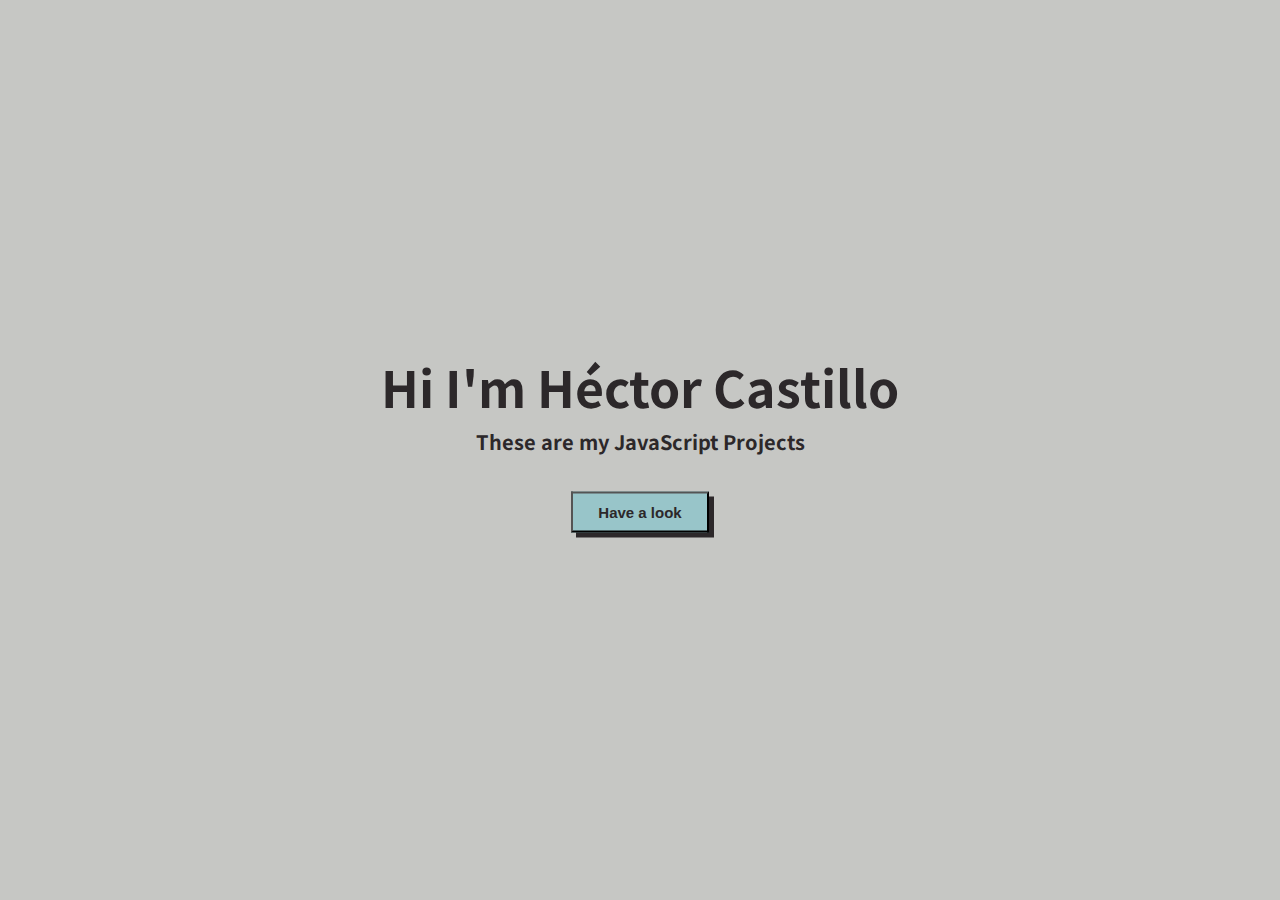
<file: index.html>
<!DOCTYPE html>
<html>
    <head>
        <title>Hector Castillo JS</title>
        <meta charset="UTF-8">
        <meta name="viewport" content="width=device-width, initial-scale=1.0">
    </head>
    <style>
        @import url('https://fonts.googleapis.com/css2?family=Noto+Sans+JP:wght@700&display=swap');
        body, html {
            background: #C6C7C4;
            font-family: 'Noto Sans JP', sans-serif;
        }
        .textintro {
            text-align: center;
            position: absolute;
            top: 50%;
            left: 50%;
            transform: translate(-50%, -50%);
            color: #2C282A;
            line-height: 35px;
        }
        .textintro h1{
            font-size: 50px;

        }
        .textintro p{
            font-size: 20px;
        }
        .textintro button{
            background-color: #98C5C9;
            padding: 10px 25px;
            cursor: pointer;
            box-shadow: 5px 5px #2C282A;
        }
        .textintro button a{
            text-decoration: none;
            font-size: 15px;
            font-weight: bold;
            color: #2C282A;
            text-align: center;
        }
        .textintro button:hover{
            background: white;
            color: #2C282A;
        }
        
    </style>
    <body>
        <div class="intro">
            <div class="textintro">
                <h1>Hi I'm Héctor Castillo</h>
                    <p>These are my JavaScript Projects</p>
                    <button><a href="Jsprojhectorcastillo.html">Have a look</a></button>
            </div>
        </div>
    </body>
</html>
</file>
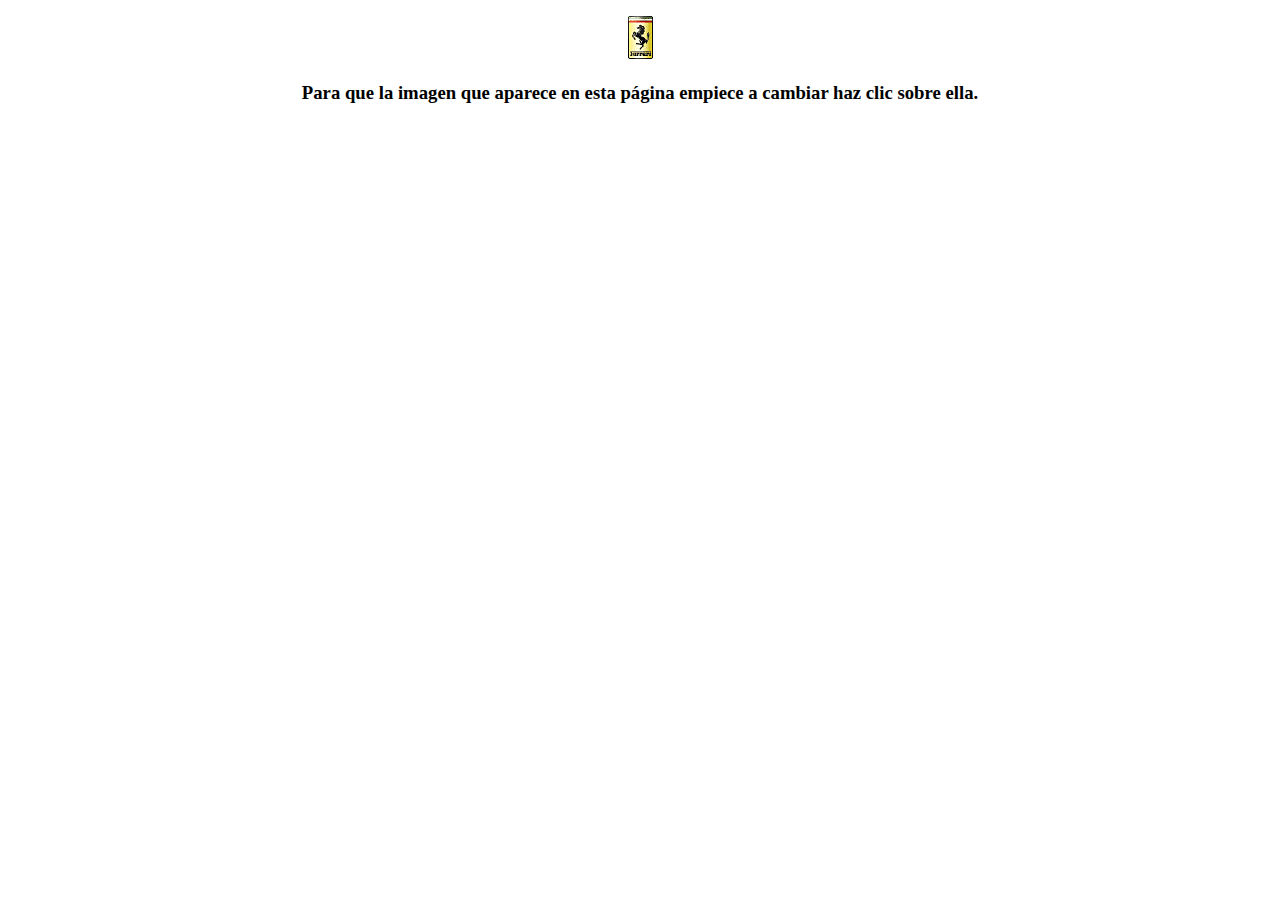
<file: bannerimg.html>
<!DOCTYPE html>
<html>
    <head>
        <title>Banner image</title>
        <meta charset="UTF-8">
        <meta name="viewport" content="width=device-width, initial-scale=1.0">
        <style>
            p, h3 {
                text-align:center;
            }
        </style>
        <script>
            //Variable que define el número de imagen
            var contador;
            function cambia(){
                //Modificamos el atributo src de la imagen de la página, indicando el
                //nuevo nombre que cambiará según el valor de contador Banner1, Banner2...
                document.getElementById("Imagen").src = "imagenes/banner"+contador+".gif";
                //Aumentamos el valor de contador
                contador=contador+1;
                if (contador>10) contador=1; //Si hemos pasado la última imagen volvemos a empezar
                //Volvemos a llamar a la función para que cambie la imagen
                setTimeout("cambia()",1000);
            }
            function Comenzar()
            {
                //Empieza el proceso de cambio de imagenes
                contador=1;
                setTimeout("cambia()",300);
            }
        </script>
    </head>
    <body>
      <p><img name="Imagen" id="Imagen" src="imagenes/banner0.gif" onClick="Comenzar()"></p>
      <h3>Para que la imagen que aparece en esta página empiece a cambiar haz clic sobre ella.</h3>
    </body>
</html>
</file>
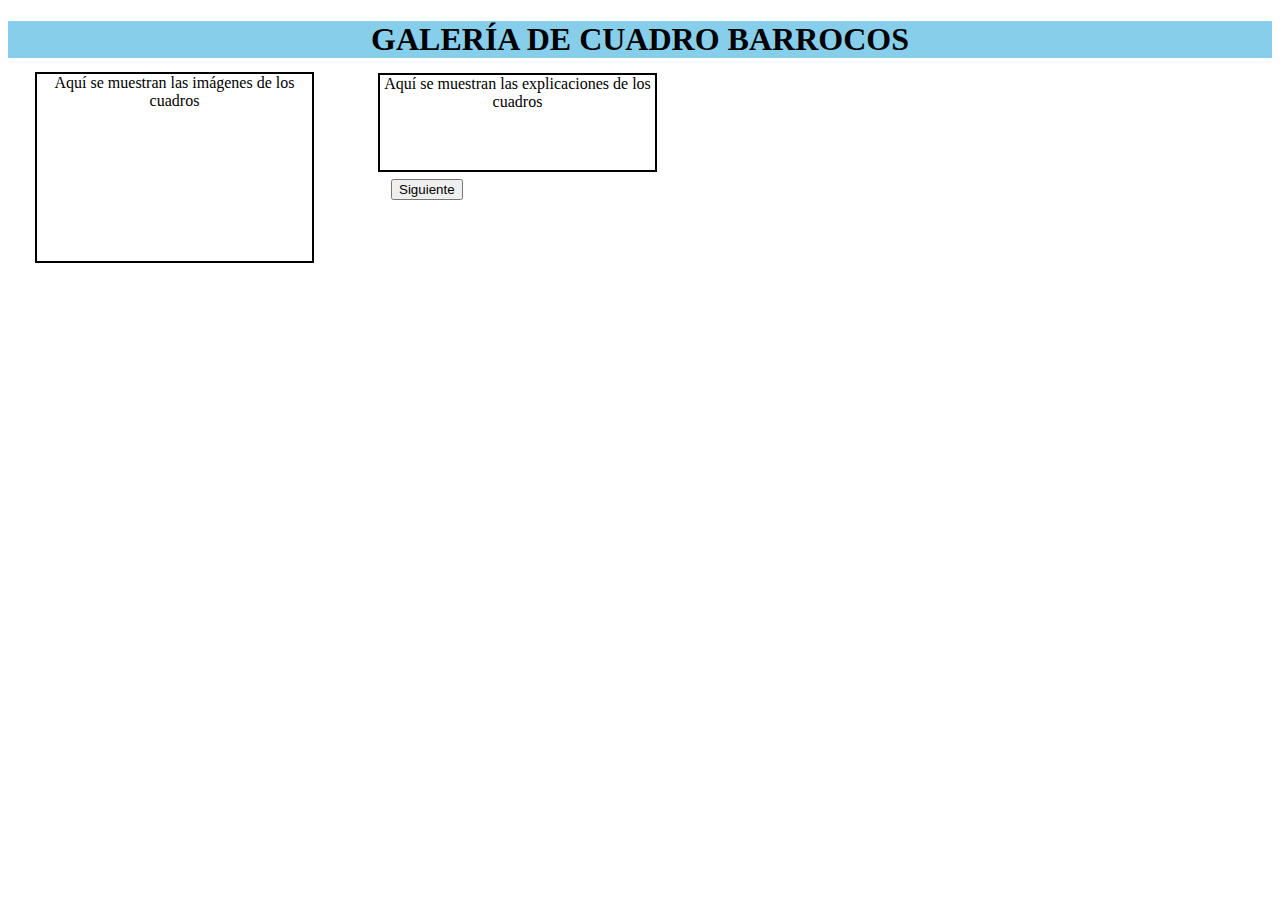
<file: gallery.html>
<!DOCTYPE html>
<html lang="en">
    <head>
        <title>Project One/Gallery</title>
        <meta charset="UTF-8">
        <meta name="viewport" content="width=device-width, initial-scale=1.0">
        <style type="text/css">
            .centro {
                text-align: center;
                background-color: skyblue;
            }
            #imagen {
                position:absolute;
                width:275px;
                height:187px;
                z-index:1;
                left: 35px;
                top: 72px;
                border-style: solid;
                border-width: 2px;
            }
            #explicacion {
                position:absolute;
                width:275px;
                height:95px;
                z-index:1;
                left: 378px;
                top: 73px;
                border-style: solid;
                border-width: 2px;
            }
            #boton {
                position:absolute;
                z-index:1;
                left: 391px;
                top: 179px;
            }
        </style>

        <script>
            //Show Art Gallery     
            var posicion = 0;
            var imgarray = new Array("caravaggio_david_goliat.jpg", "descendimiento.jpg", "vocaciondesanmateo.jpg");
            var exparray = new Array("Pintado hacia 1599-1600 por Caravaggio. Narra la historia de David contra Goliath. Se conserva actualmente en el Museo del Prado.", "Encargo que se le realizó a Rubens en 1611. Terminado en 1614 destaca por el uso de la luz y figuras un tanto pasadas de peso.", "Al oleo sobre lienzo, encargada en 1699 a Caravaggio para decorar la capilla Contarelli en la iglesia romana de San Luis de los Franceses donde aun se conserva.");

            function cargar() {
                var capaimagen = document.getElementById("imagen");
                var capaexplicacion = document.getElementById("explicacion");
                capaimagen.innerHTML = "<img src='imagenes/" + imgarray[posicion] + "'/- height='187px' width='275px'/>";
                capaexplicacion.innerHTML = exparray[posicion];
                var elem = document.getElementById('imagen');
                elem.style.width = '100';
                if (++posicion == 3)
                    posicion = 0;
            }
        </script>

    </head>
    <body>
        <!-- Show Art Gallery -->
        <div class="centro"> 
            <h1>GALERÍA DE CUADRO BARROCOS</h1>
            <div id="imagen">Aquí se muestran las imágenes de los cuadros</div>
            <div id="explicacion">Aquí se muestran las explicaciones de los cuadros</div>
            <div id="boton">
                <input type="button" value="Siguiente" onclick="cargar();">
            </div>
        </div>      
    </body>
</html>
</file>
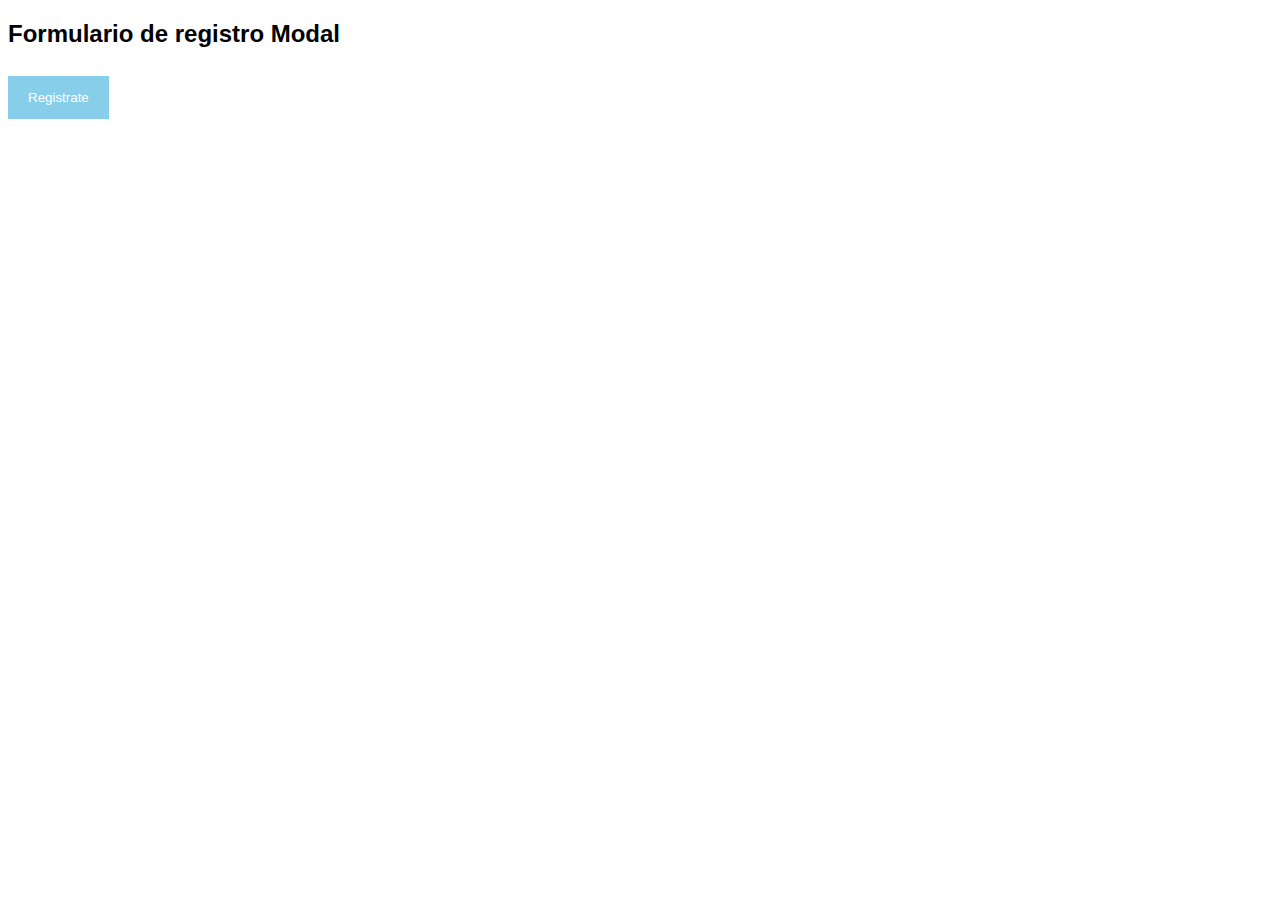
<file: modallogin.html>
<!DOCTYPE html>

<html>
    <head>
        <title>Botón registro de usuario Modal</title>
        <meta charset="UTF-8">
        <meta name="viewport" content="width=device-width, initial-scale=1.0">
        <style>
body {font-family: Arial, Helvetica, sans-serif;}

/* Full-width campos de rellenar */
input[type=text], input[type=password] {
  width: 100%;
  padding: 12px 20px;
  margin: 8px 0;
  display: inline-block;
  border: 1px solid #ccc;
  box-sizing: border-box;
}

/* Set a style for all buttons */
button {
  background-color: skyblue;
  color: white;
  padding: 14px 20px;
  margin: 8px 0;
  border: none;
  cursor: pointer;
  width: 100%;
}

button:hover {
  opacity: 0.8;
}

/* Estilo para boton cancelar*/
.cancelbtn {
  width: auto;
  padding: 10px 18px;
  background-color: #f44336;
}

/* Imagen centrada*/
.imgcontainer {
  text-align: center;
  margin: 24px 0 12px 0;
  position: relative;
}

img.avatar {
  width: 40%;
  border-radius: 50%;
}

.container {
  padding: 16px;
}

span.psw {
  float: right;
  padding-top: 16px;
}

/* El fondo del Modal (background) */
.modal {
  display: none; 
  position: fixed; 
  z-index: 1;
  left: 0;
  top: 0;
  width: 100%; 
  height: 100%; 
  overflow: auto; 
  background-color: rgb(0,0,0); 
  background-color: rgba(0,0,0,0.4); 
  padding-top: 60px;
}

/* Contenenor Modal /caja */
.modal-content {
  background-color: #fefefe;
  margin: 5% auto 15% auto; 
  border: 1px solid #888;
  width: 80%; /* el ancho puede ser más o menos dependiendo del tamaño de pantalla*/
}

/* Botón para cerrar (x) */
.close {
  position: absolute;
  right: 25px;
  top: 0;
  color: #000;
  font-size: 35px;
  font-weight: bold;
}

.close:hover,
.close:focus {
  color: red;
  cursor: pointer;
}

/* Animación con Zoom */
.animate {
  -webkit-animation: animatezoom 0.6s;
  animation: animatezoom 0.6s
}

@-webkit-keyframes animatezoom {
  from {-webkit-transform: scale(0)} 
  to {-webkit-transform: scale(1)}
}
  
@keyframes animatezoom {
  from {transform: scale(0)} 
  to {transform: scale(1)}
}

/* Cambia el estilo para el Span y cancela el boton en pantallas extra pequeñas */
@media screen and (max-width: 300px) {
  span.psw {
     display: block;
     float: none;
  }
  .cancelbtn {
     width: 100%;
  }
}
        </style>
    </head>
    <body>
 <h2>Formulario de registro Modal</h2>

<button onclick="document.getElementById('mdal02').style.display='block'" style="width:auto;">Registrate</button>

<div id="mdal02" class="modal">
  
  <form class="modal-content animate" action="/action_page.php" method="post">
    <div class="imgcontainer">
      <span onclick="document.getElementById('mdal02').style.display='none'" class="close" title="Close Modal">&times;</span>
      <img src="imagenes/girlavatar.jpg" alt="Avatar" class="avatar">
    </div>

    <div class="container">
      <label for="uname"><b>Nombre de Usuario</b></label>
      <input type="text" placeholder="Enter Username" name="uname" required>

      <label for="psw"><b>Contraseña</b></label>
      <input type="password" placeholder="Enter Password" name="psw" required>
        
      <button type="submit">Registro</button>
      <label>
        <input type="checkbox" checked="checked" name="remember"> Recuerdame
      </label>
    </div>

    <div class="container" style="background-color:#f1f1f1">
      <button type="button" onclick="document.getElementById('mdal02').style.display='none'" class="cancelbtn">Cancelar</button>
      <span class="psw">Ovidaste tu <a href="#">contraseña?</a></span>
    </div>
  </form>
</div>

<script>
// obtener el modal
var modal = document.getElementById('mdal02');

// Cuando el usuario clica en caulquier lugar fuera del area modal, se cierra
window.onclick = function(event) {
    if (event.target == modal) {
        modal.style.display = "none";
    }
}
</script>

    </body>
</html>
</file>
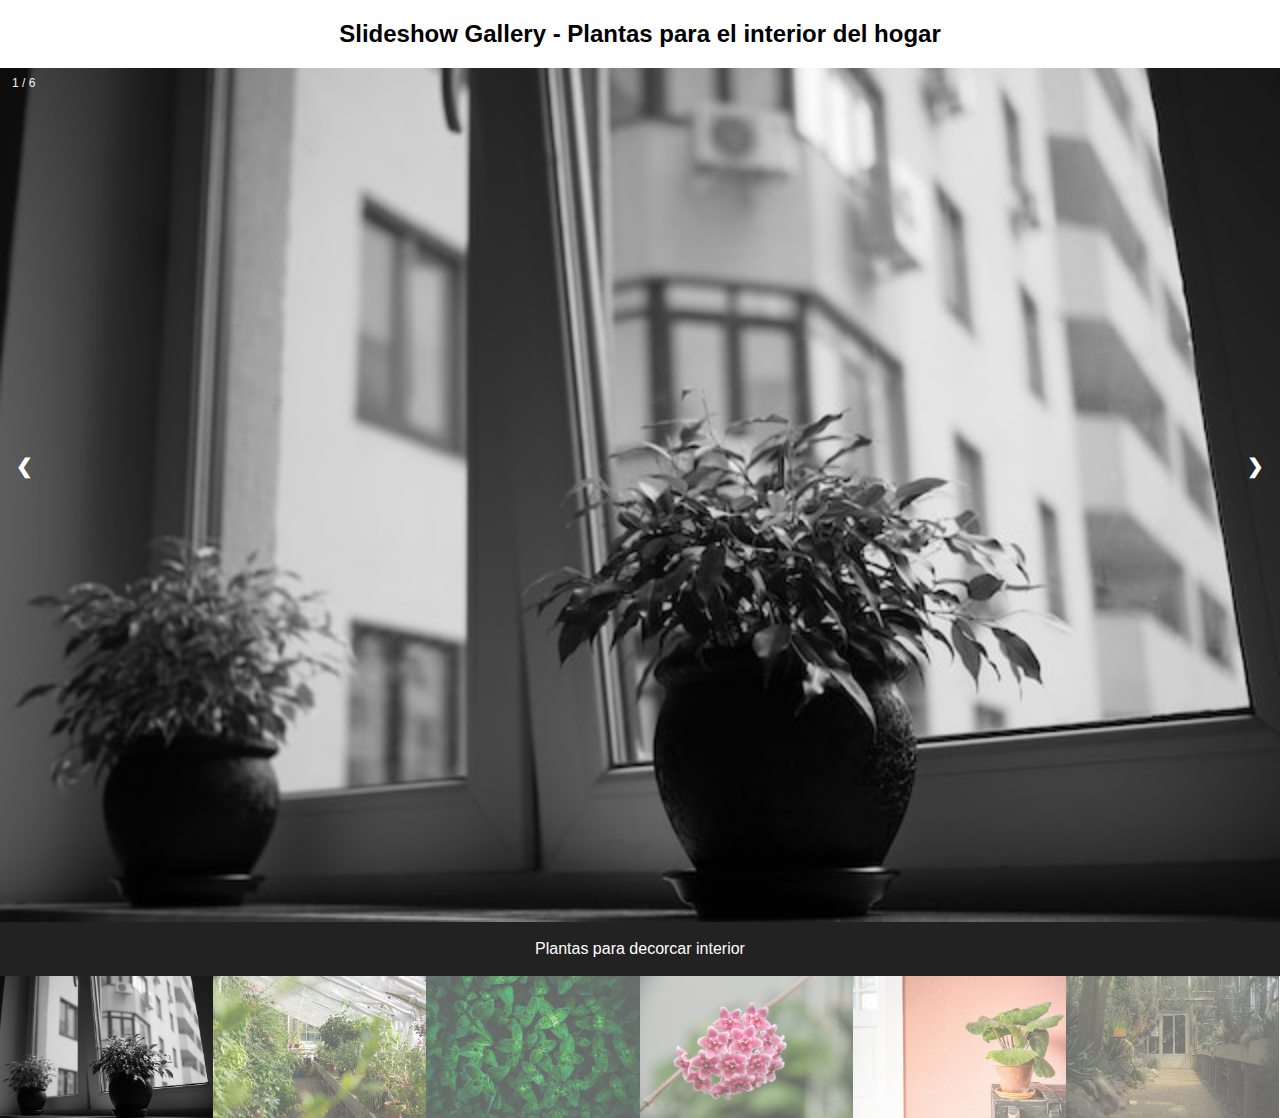
<file: slideGallery.html>
<!DOCTYPE html>
<html>
    <head>
        <title>Slide Gallery</title>
        <meta charset="UTF-8">
        <meta name="viewport" content="width=device-width, initial-scale=1.0">
        <style>
        body {
  font-family: Arial;
  margin: 0;
}

* {
  box-sizing: border-box;
}

img {
  vertical-align: middle;
}

/* Posición del contenedor de imagenes (es necesario para posicionar los botones o flechas de izquierda y drecha) */
.container {
  position: relative;
}

/* Ocultar las imagenes por defecto */
.mySlides {
  display: none;
}

/* cursor pointer para las imagenes en thumbnail */
.cursor {
  cursor: pointer;
}

/* Botones Next y Prev */
.prev,
.next {
  cursor: pointer;
  position: absolute;
  top: 40%;
  width: auto;
  padding: 16px;
  margin-top: -50px;
  color: white;
  font-weight: bold;
  font-size: 20px;
  border-radius: 0 3px 3px 0;
  user-select: none;
  -webkit-user-select: none;
}

/* Posición para el "next button" del lado derecho */
.next {
  right: 0;
  border-radius: 3px 0 0 3px;
}

/* On hover, background color negro para felchas prev y next */
.prev:hover,
.next:hover {
  background-color: rgba(0, 0, 0, 0.8);
}

/* Texto para imagenes (1/3 etc) */
.numbertext {
  color: #f2f2f2;
  font-size: 12px;
  padding: 8px 12px;
  position: absolute;
  top: 0;
}

/* contener para texto de imagenes*/
.caption-container {
  text-align: center;
  background-color: #222;
  padding: 2px 16px;
  color: white;
}

.row:after {
  content: "";
  display: table;
  clear: both;
}

/* seis columnas por lado */
.column {
  float: left;
  width: 16.66%;
}

/* efecto de transparencia para imagenes thumnbail*/
.demo {
  opacity: 0.6;
}

.active,
.demo:hover {
  opacity: 1;
}
</style>
    </head>
    <body>

        <h2 style="text-align:center">Slideshow Gallery - Plantas para el interior del hogar</h2>

<div class="container">
  <div class="mySlides">
    <div class="numbertext">1 / 6</div>
    <img src="imagenes/img_uno.jpg" style="width:100%">
  </div>

  <div class="mySlides">
    <div class="numbertext">2 / 6</div>
    <img src="imagenes/img_dos.jpg" style="width:100%">
  </div>

  <div class="mySlides">
    <div class="numbertext">3 / 6</div>
    <img src="imagenes/img_tres.jpg" style="width:100%">
  </div>
    
  <div class="mySlides">
    <div class="numbertext">4 / 6</div>
    <img src="imagenes/img_cuatro.jpg" style="width:100%">
  </div>

  <div class="mySlides">
    <div class="numbertext">5 / 6</div>
    <img src="imagenes/img_cinco.jpg" style="width:100%">
  </div>
    
  <div class="mySlides">
    <div class="numbertext">6 / 6</div>
    <img src="imagenes/img_seis.jpg" style="width:100%">
  </div>
    
  <a class="prev" onclick="plusSlides(-1)">❮</a>
  <a class="next" onclick="plusSlides(1)">❯</a>

  <div class="caption-container">
    <p id="caption"></p>
  </div>

  <div class="row">
    <div class="column">
      <img class="demo cursor" src="imagenes/img_uno.jpg" style="width:100%" onclick="currentSlide(1)" alt="Plantas para decorcar interior">
    </div>
    <div class="column">
      <img class="demo cursor" src="imagenes/img_dos.jpg" style="width:100%" onclick="currentSlide(2)" alt="Invernadero de plantas para interior">
    </div>
    <div class="column">
      <img class="demo cursor" src="imagenes/img_tres.jpg" style="width:100%" onclick="currentSlide(3)" alt="Las plantas purifican el aire">
    </div>
    <div class="column">
      <img class="demo cursor" src="imagenes/img_cuatro.jpg" style="width:100%" onclick="currentSlide(4)" alt="Algo de color y elegancia en el interior de tu hogar">
    </div>
    <div class="column">
      <img class="demo cursor" src="imagenes/img_cinco.jpg" style="width:100%" onclick="currentSlide(5)" alt="Plantas, sencillez y armonia">
    </div>    
    <div class="column">
      <img class="demo cursor" src="imagenes/img_seis.jpg" style="width:100%" onclick="currentSlide(6)" alt="Plantas, cactus y palmeras">
    </div>
  </div>
</div>

<script>
let slideIndex = 1;
showSlides(slideIndex);

function plusSlides(n) {
  showSlides(slideIndex += n);
}

function currentSlide(n) {
  showSlides(slideIndex = n);
}

function showSlides(n) {
  let i;
  let slides = document.getElementsByClassName("mySlides");
  let dots = document.getElementsByClassName("demo");
  let captionText = document.getElementById("caption");
  if (n > slides.length) {slideIndex = 1}
  if (n < 1) {slideIndex = slides.length}
  for (i = 0; i < slides.length; i++) {
    slides[i].style.display = "none";
  }
  for (i = 0; i < dots.length; i++) {
    dots[i].className = dots[i].className.replace(" active", "");
  }
  slides[slideIndex-1].style.display = "block";
  dots[slideIndex-1].className += " active";
  captionText.innerHTML = dots[slideIndex-1].alt;
}
</script>
    
    </body>
</html>
</file>
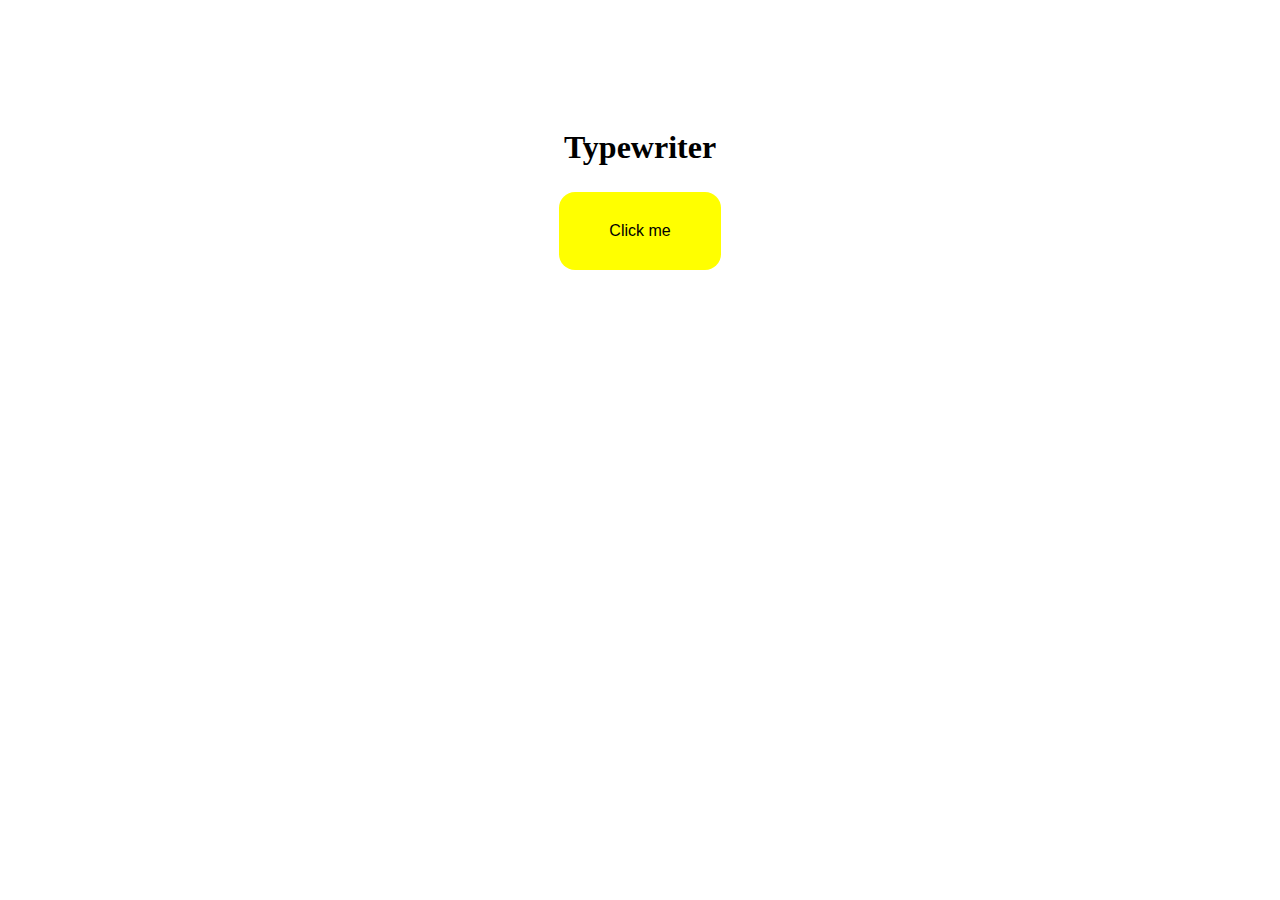
<file: TypeWriter.html>
<!DOCTYPE html>
<html>
    <head>
        <title>Typewriter</title>
        <meta charset="UTF-8">
        <meta name="viewport" content="width=device-width, initial-scale=1.0">
        <style>
        button{
            background-color: yellow;
            border: none;
            color: black;
            padding: 30px 50px;
            text-align: center;
            text-decoration: none;
            display: inline-block;
            margin: 4px 2px;
            cursor: pointer;
            border-radius: 16px;
            font-size: medium;
        }
        div{
            text-align: center;
            padding-top: 100px;
        }
    </style>
    </head>    
    <body>
        <div>       
            <h1>Typewriter</h1>

            <button onclick="typeW()">Click me</button>

            <h3 id="demo"></h3>
        </div>
        
        <!-- Código JavaScript para Typewriter -->
<script>
var i = 0;
var txt = 'Lorem ipsum dolor sit amet, consectetur adipiscing elit. \n\
Nulla eget elit nec odio congue tristique. \n\
Phasellus eu magna sed libero dictum vulputate. \n\
Fusce volutpat erat nec urna dictum, nec laoreet nunc lobortis. \n\
In sit amet justo eget velit venenatis gravida sed a leo. \n\
Ut eu elit et tortor feugiat bibendum nec in ligula. \n\
Sed luctus, nisl quis tristique suscipit, mi elit volutpat lorem, eget feugiat quam nisl nec libero. Suspendisse potenti. \n\
Sed at turpis at odio dictum sodales. Nulla facilisi. In in eros a ex ultricies luctus. Donec vel ex eu purus viverra varius.\n\
Curabitur bibendum ex in lectus malesuada, at rhoncus velit malesuada. Vivamus quis magna non elit vestibulum iaculis. Proin venenatis odio vel massa scelerisque lacinia.';
var speed = 50;

function typeW() {
  if (i < txt.length) {
    document.getElementById("demo").innerHTML += txt.charAt(i);
    i++;
    setTimeout(typeW, speed);
  }
}
</script>
    </body>
</html>
</file>
